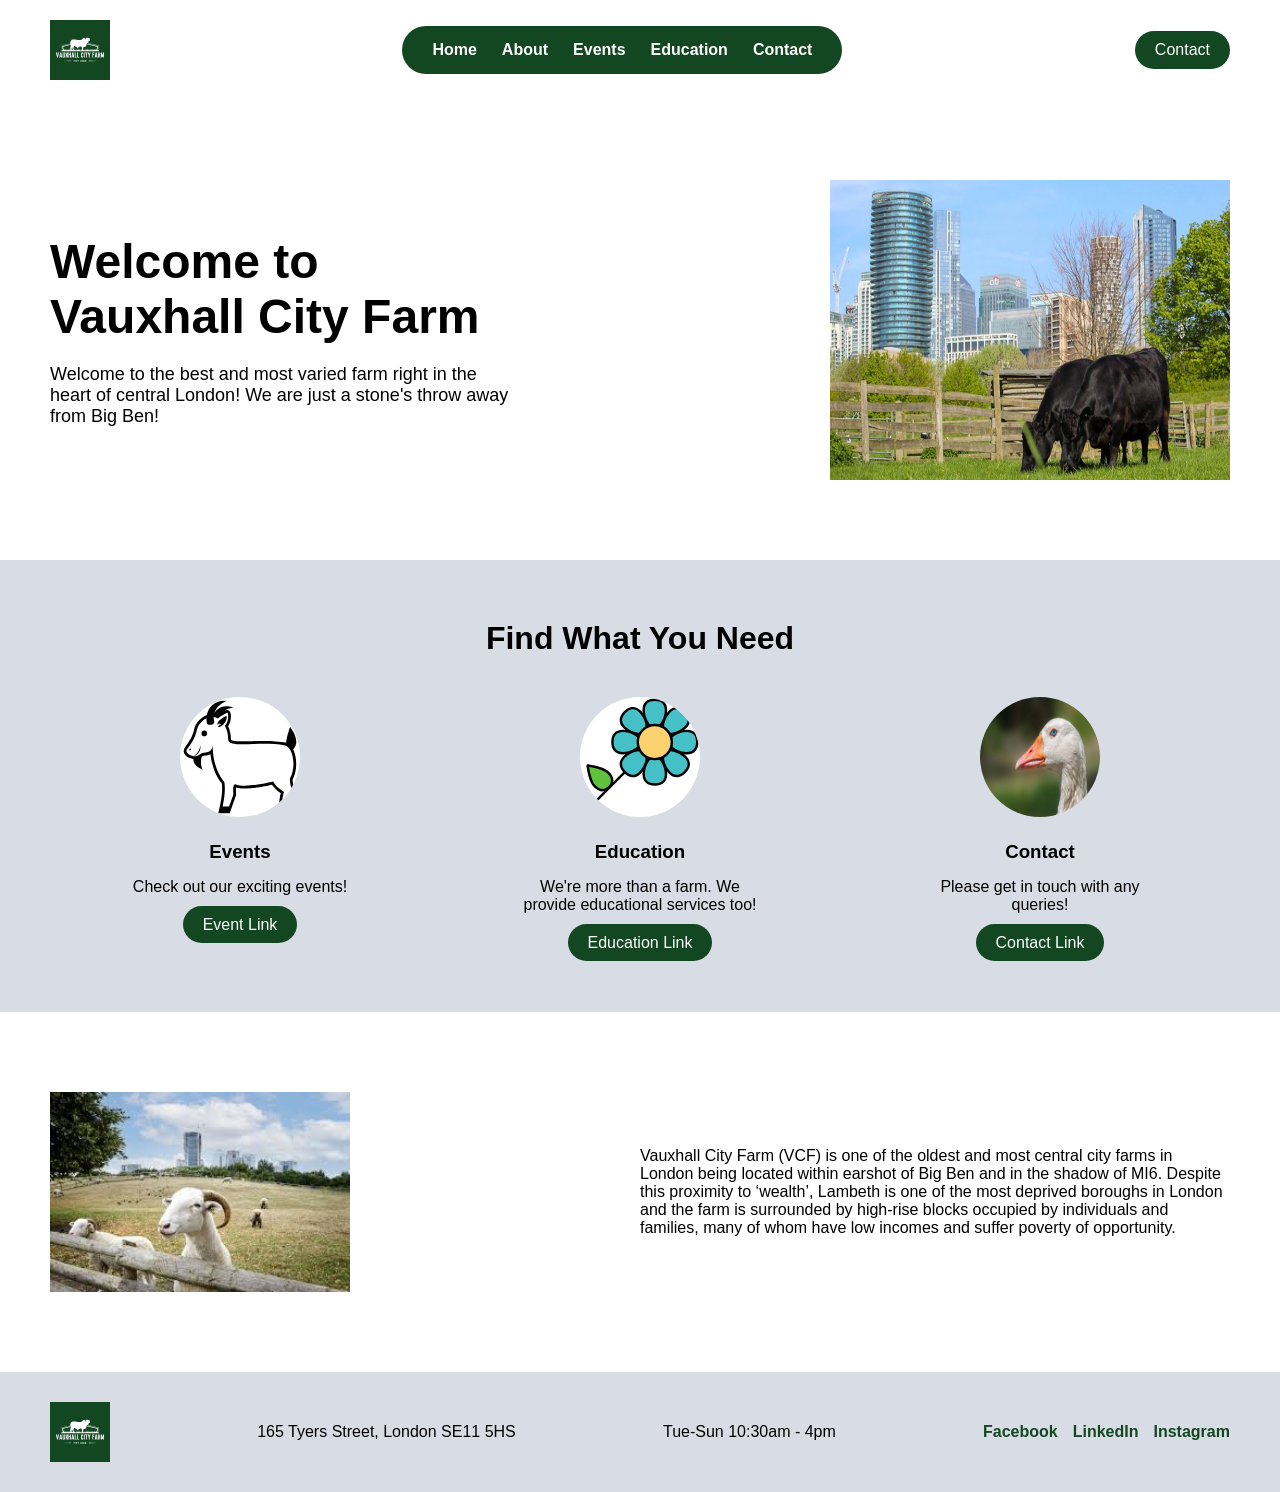
<file: index.html>
<!DOCTYPE html>
<html lang="en">
<head>
    <meta charset="UTF-8">
    <meta name="viewport" content="width=device-width, initial-scale=1.0">
    <title>Vauxhall City Farm</title>
    <link rel="stylesheet" href="style.css">
</head>
<body>

<header>
    <img class="logo-image" src="images/logo.svg" alt="VCF">

    <nav>
        <ul>
            <li><a href="index.html">Home</a></li>
            <li><a href="about.html">About</a></li>
            <li><a href="events.html">Events</a></li>
            <li><a href="education.html">Education</a></li>
            <li><a href="contact.html">Contact</a></li>
        </ul>
    </nav>

    <a href="contact.html" class="button">Contact</a>
</header>

<section class="hero">
    <div class="hero-text">
        <h1>Welcome to Vauxhall City Farm</h1>
        <p>Welcome to the best and most varied farm right in the heart of central London! We are just a stone's throw away from Big Ben!</p>
    </div>

    <img class="hero-image" src="images/city-farm.jpg" alt="city farm image">

</section>

<section class="section-grey">
    <h2 class="section-title">Find What You Need</h2>

    <div class="cards">

        <div class="card">
            <img class="card-image" src="images/goat.svg" alt="birthday">
            <h3>Events</h3>
            <p>Check out our exciting events!</p>
            <a href="events.html" class="button">Event Link</a>
        </div>

        <div class="card">
            <img class="card-image" src="images/flower.svg" alt="workshop">
            <h3>Education</h3>
            <p>We're more than a farm. We provide educational services too!</p>
            <a href="education.html" class="button">Education Link</a>
        </div>

        <div class="card">
            <img class="card-image" src="images/goose.webp">
            <h3>Contact</h3>
            <p>Please get in touch with any queries!</p>
            <a href="contact.html" class="button">Contact Link</a>
        </div>

    </div>
</section>

<section class="info-section">
    <img class="info-image" src="images/goat-in-city.jpg" alt="city photo">

    <div class="info-text">
        <p>
             Vauxhall City Farm (VCF) is one of the oldest and most central city farms in London being located within earshot of Big Ben and in the shadow of MI6.  Despite this proximity to ‘wealth’, Lambeth is one of the most deprived boroughs in London and the farm is surrounded by high-rise blocks occupied by individuals and families, many of whom have low incomes and suffer poverty of opportunity.
        </p>
    </div>
</section>

<footer>
    <img class="logo-image" src="images/logo.svg" alt="VCF">

    <div>
        <p>165 Tyers Street, London SE11 5HS</p>
    </div>

    <div>
        <p>Tue-Sun 10:30am - 4pm</p>
    </div>

    <div class="socials">
        <a href="#">Facebook</a>
        <a href="#">LinkedIn</a>
        <a href="#">Instagram</a>
    </div>
</footer>

</body>
</html>
</file>
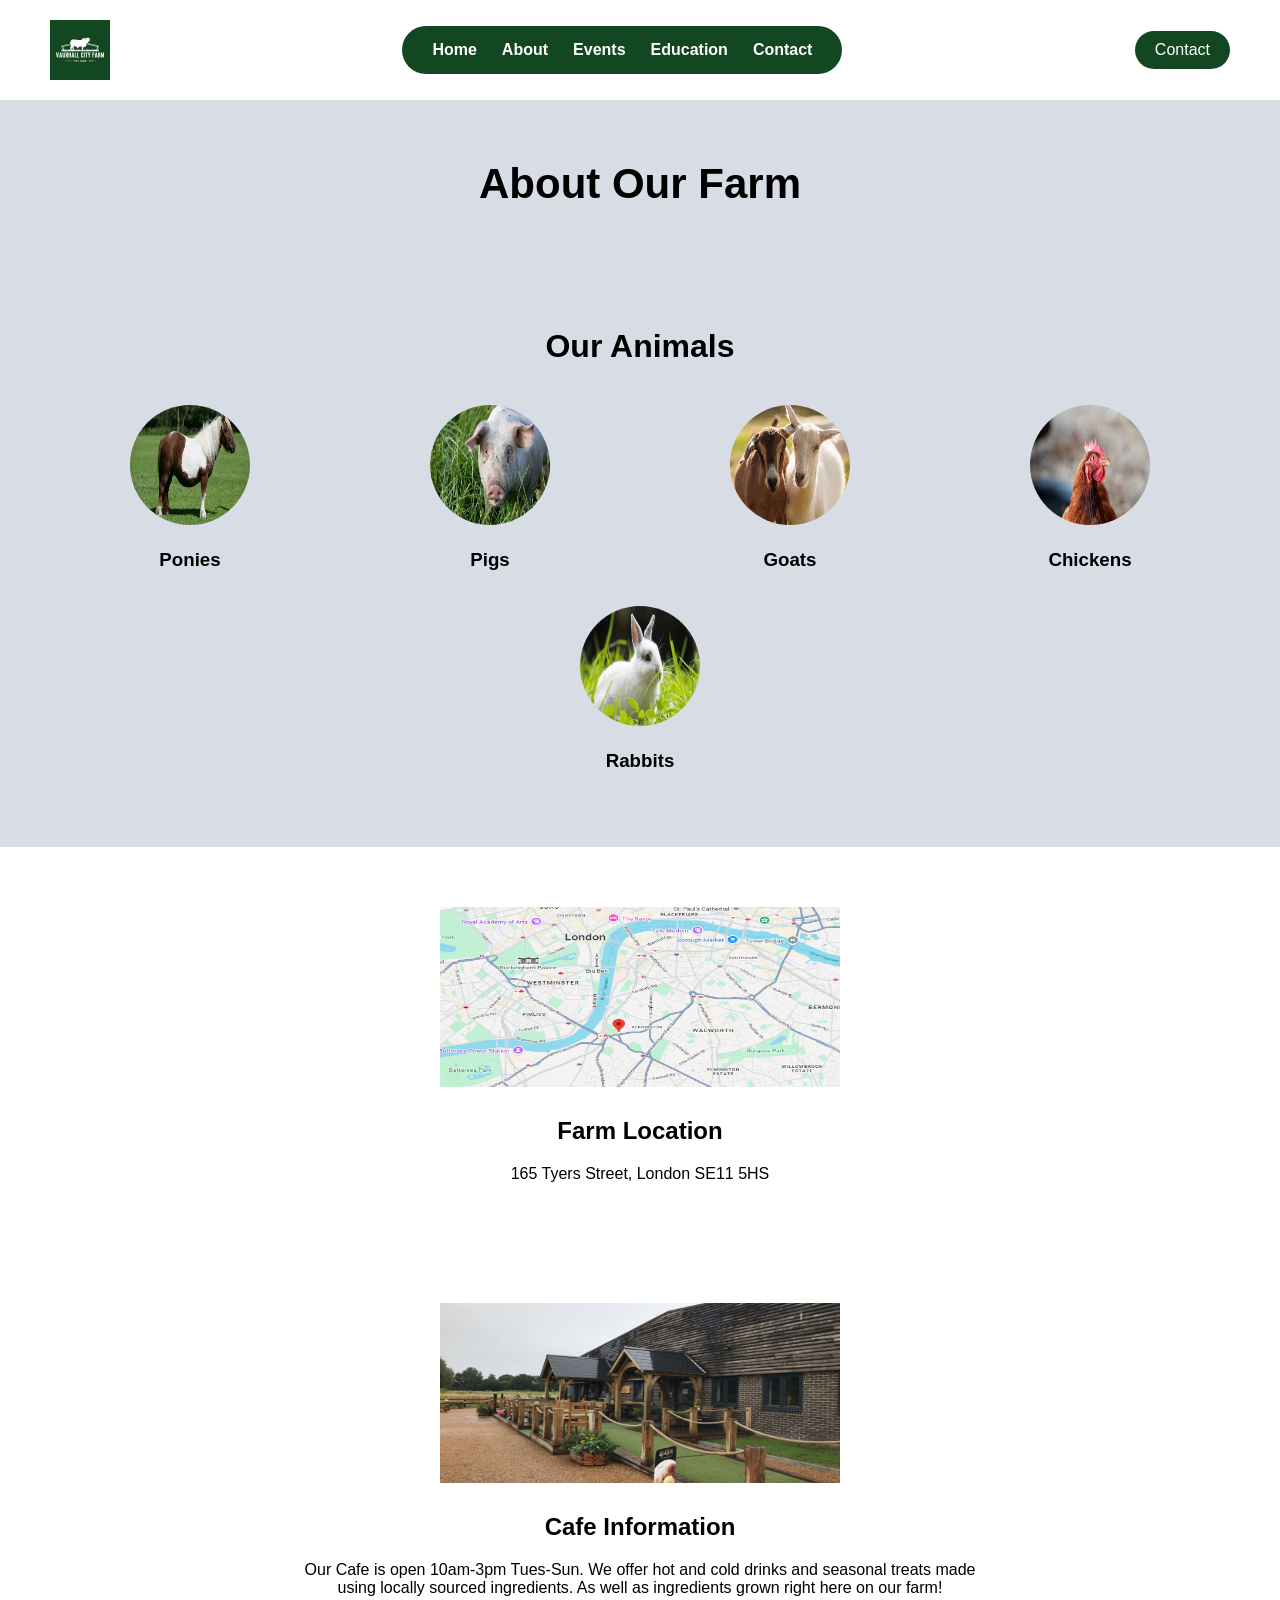
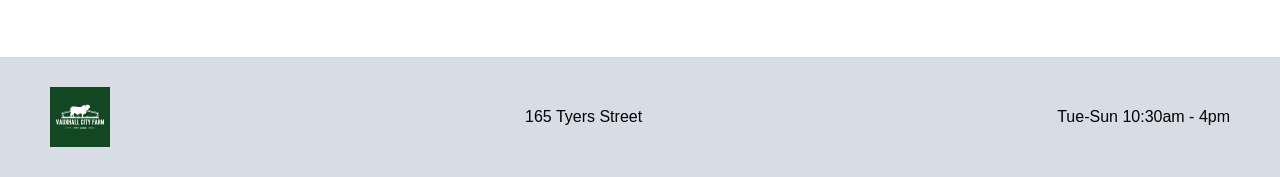
<file: about.html>
<!DOCTYPE html>
<html lang="en">
<head>
    <meta charset="UTF-8">
    <meta name="viewport" content="width=device-width, initial-scale=1.0">
    <title>About</title>
    <link rel="stylesheet" href="style.css">
</head>
<body>

<header>
    <img class="logo-image" src="images/logo.svg" alt="VCF">

    <nav>
        <ul>
            <li><a href="index.html">Home</a></li>
            <li><a href="about.html">About</a></li>
            <li><a href="events.html">Events</a></li>
            <li><a href="education.html">Education</a></li>
            <li><a href="contact.html">Contact</a></li>
        </ul>
    </nav>

    <a href="contact.html" class="button">Contact</a>
</header>

<h1 class="page-title">About Our Farm</h1>

<section class="section-grey">
    <h2 class="section-title">Our Animals</h2>

    <div class="cards">

        <div class="card">
            <img class="card-image" src="images/ponies.jpg">
            <h3>Ponies</h3>
        </div>

        <div class="card">
            <img class="card-image" src="images/pigs.jpg">
            <h3>Pigs</h3>
        </div>

        <div class="card">
            <img class="card-image" src="images/goats.jpg">
            <h3>Goats</h3>
        </div>

        <div class="card">
            <img class="card-image" src="images/chickens.jpg">
            <h3>Chickens</h3>
        </div>

        <div class="card">
            <img class="card-image" src="images/rabbits.jpg">
            <h3>Rabbits</h3>
        </div>

    </div>
</section>

<section class="content-section">
    <img class="content-image" src="images/map.png">

    <div class="content-text">
        <h2>Farm Location</h2>
        <p>165 Tyers Street, London SE11 5HS</p>
    </div>
</section>

<section class="content-section">
    <img class="content-image" src="images/cafe.jpg">

    <div class="content-text">
        <h2>Cafe Information</h2>
        <p>Our Cafe is open 10am-3pm Tues-Sun. We offer hot and cold drinks and seasonal treats made using locally sourced ingredients. As well as ingredients grown right here on our farm!</p>
    </div>
</section>

<footer>
    <img class="logo-image" src="images/logo.svg" alt="VCF">
    <div><p>165 Tyers Street</p></div>
    <div><p>Tue-Sun 10:30am - 4pm</p></div>
</footer>

</body>
</html>
</file>
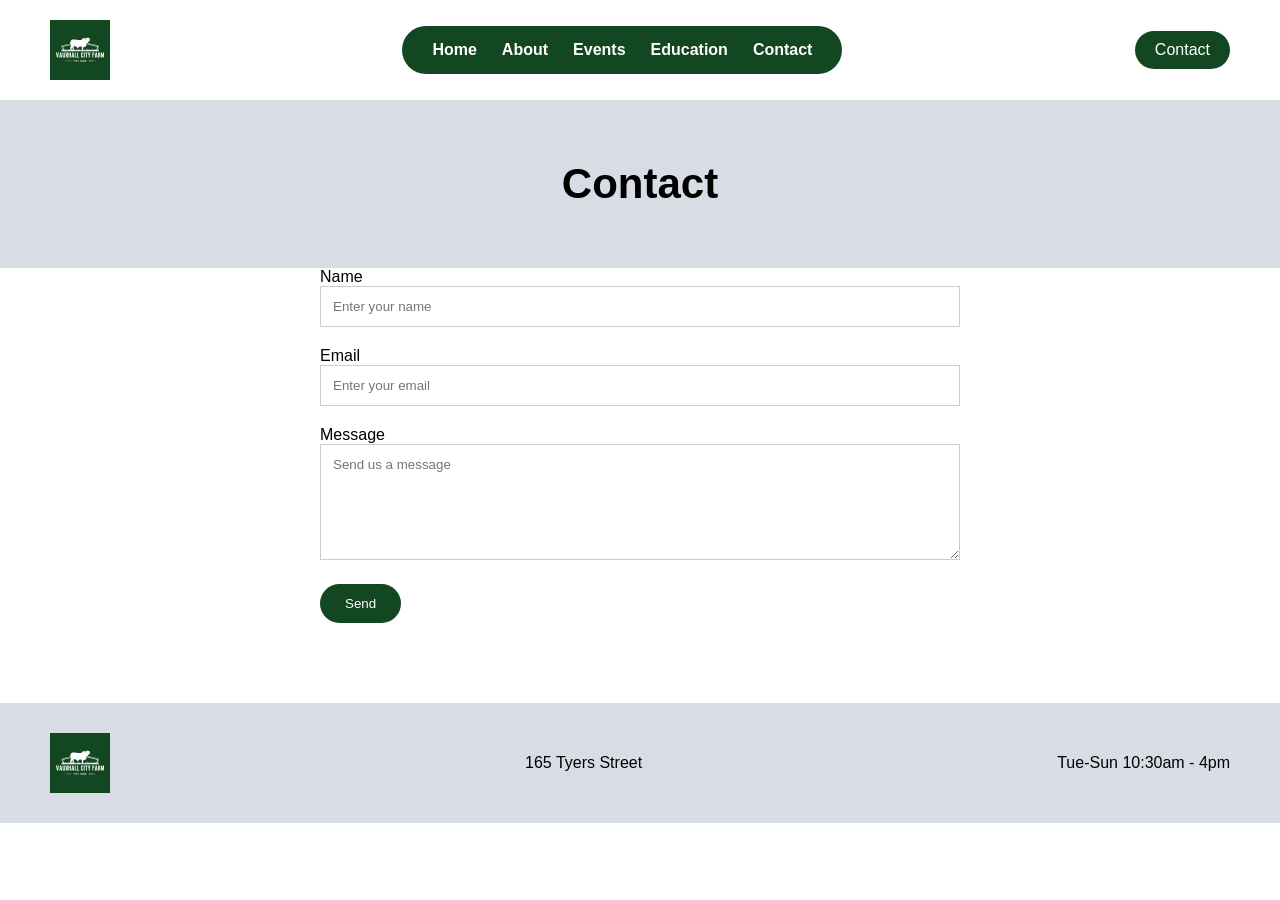
<file: contact.html>
<!DOCTYPE html>
<html lang="en">
<head>
    <meta charset="UTF-8">
    <meta name="viewport" content="width=device-width, initial-scale=1.0">
    <title>Contact</title>
    <link rel="stylesheet" href="style.css">
</head>
<body>

<header>
    <img class="logo-image" src="images/logo.svg" alt="VCF">

    <nav>
        <ul>
            <li><a href="index.html">Home</a></li>
            <li><a href="about.html">About</a></li>
            <li><a href="events.html">Events</a></li>
            <li><a href="education.html">Education</a></li>
            <li><a href="contact.html">Contact</a></li>
        </ul>
    </nav>

    <a href="contact.html" class="button">Contact</a>
</header>

<h1 class="page-title">Contact</h1>

<form>
    <label>Name</label>
    <input type="text" placeholder="Enter your name">

    <label>Email</label>
    <input type="email" placeholder="Enter your email">

    <label>Message</label>
    <textarea rows="6" placeholder="Send us a message"></textarea>

    <button type="submit">Send</button>
</form>

<footer>
    <img class="logo-image" src="images/logo.svg" alt="VCF">
    <div><p>165 Tyers Street</p></div>
    <div><p>Tue-Sun 10:30am - 4pm</p></div>
</footer>

</body>
</html>
</file>
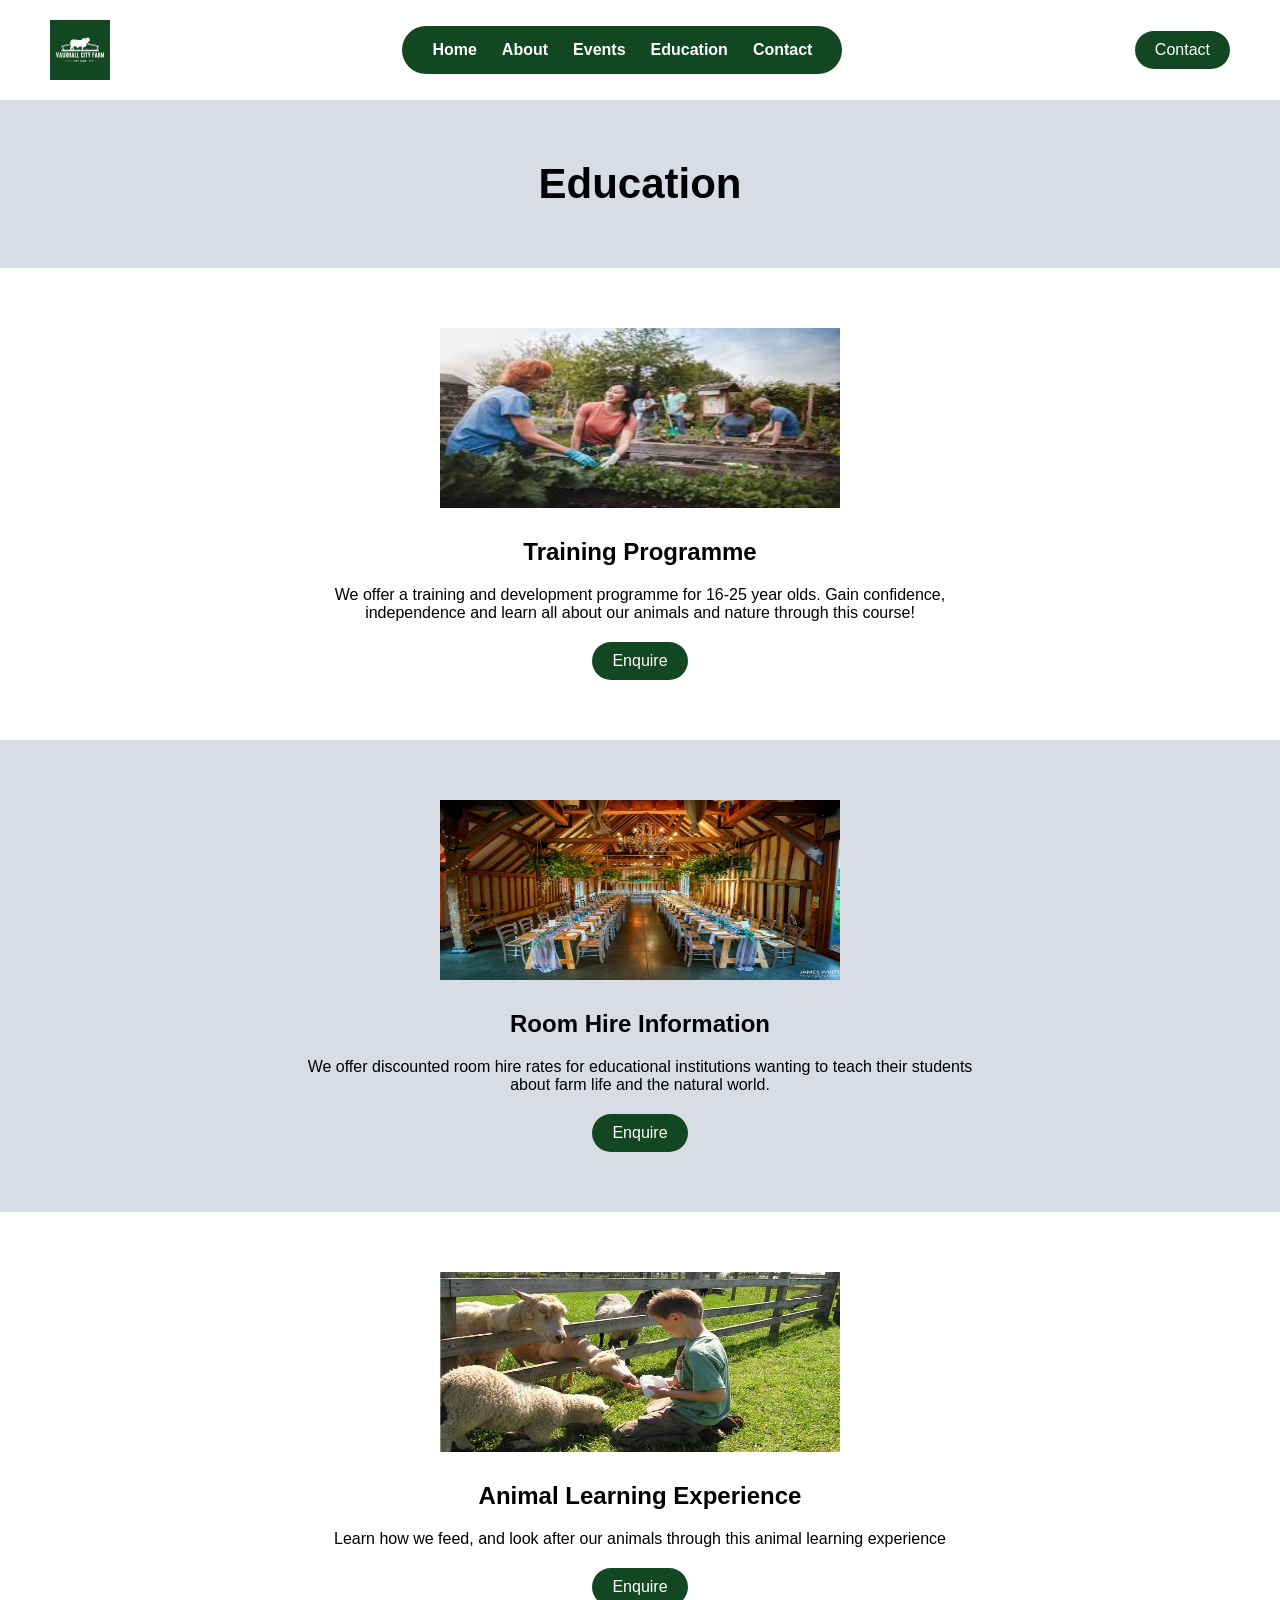
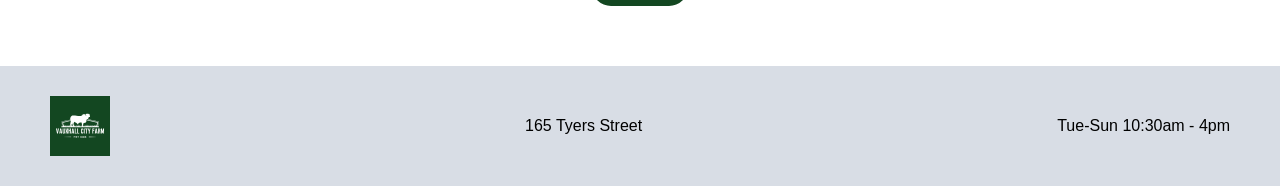
<file: education.html>
<!DOCTYPE html>
<html lang="en">
<head>
    <meta charset="UTF-8">
    <meta name="viewport" content="width=device-width, initial-scale=1.0">
    <title>Education</title>
    <link rel="stylesheet" href="style.css">
</head>
<body>

<header>
    <img class="logo-image" src="images/logo.svg" alt="VCF">

    <nav>
        <ul>
            <li><a href="index.html">Home</a></li>
            <li><a href="about.html">About</a></li>
            <li><a href="events.html">Events</a></li>
            <li><a href="education.html">Education</a></li>
            <li><a href="contact.html">Contact</a></li>
        </ul>
    </nav>

    <a href="contact.html" class="button">Contact</a>
</header>

<h1 class="page-title">Education</h1>

<section class="content-section">
    <img class="content-image" src="images/training.jpg">

    <div class="content-text">
        <h2>Training Programme</h2>
        <p>We offer a training and development programme for 16-25 year olds. Gain confidence, independence and learn all about our animals and nature through this course!</p>
        <a href="contact.html" class="button">Enquire</a>
    </div>
</section>

<section class="section-grey content-section">
    <img class="content-image" src="images/barn.jpg">

    <div class="content-text">
        <h2>Room Hire Information</h2>
        <p>We offer discounted room hire rates for educational institutions wanting to teach their students about farm life and the natural world.</p>
        <a href="contact.html" class="button">Enquire</a>
    </div>
</section>

<section class="content-section">
    <img class="content-image" src="images/vip.jpg">

    <div class="content-text">
        <h2>Animal Learning Experience</h2>
        <p>Learn how we feed, and look after our animals through this animal learning experience</p>
        <a href="contact.html" class="button">Enquire</a>
    </div>
</section>

<footer>
    <img class="logo-image" src="images/logo.svg" alt="VCF">
    <div><p>165 Tyers Street</p></div>
    <div><p>Tue-Sun 10:30am - 4pm</p></div>
</footer>

</body>
</html>
</file>
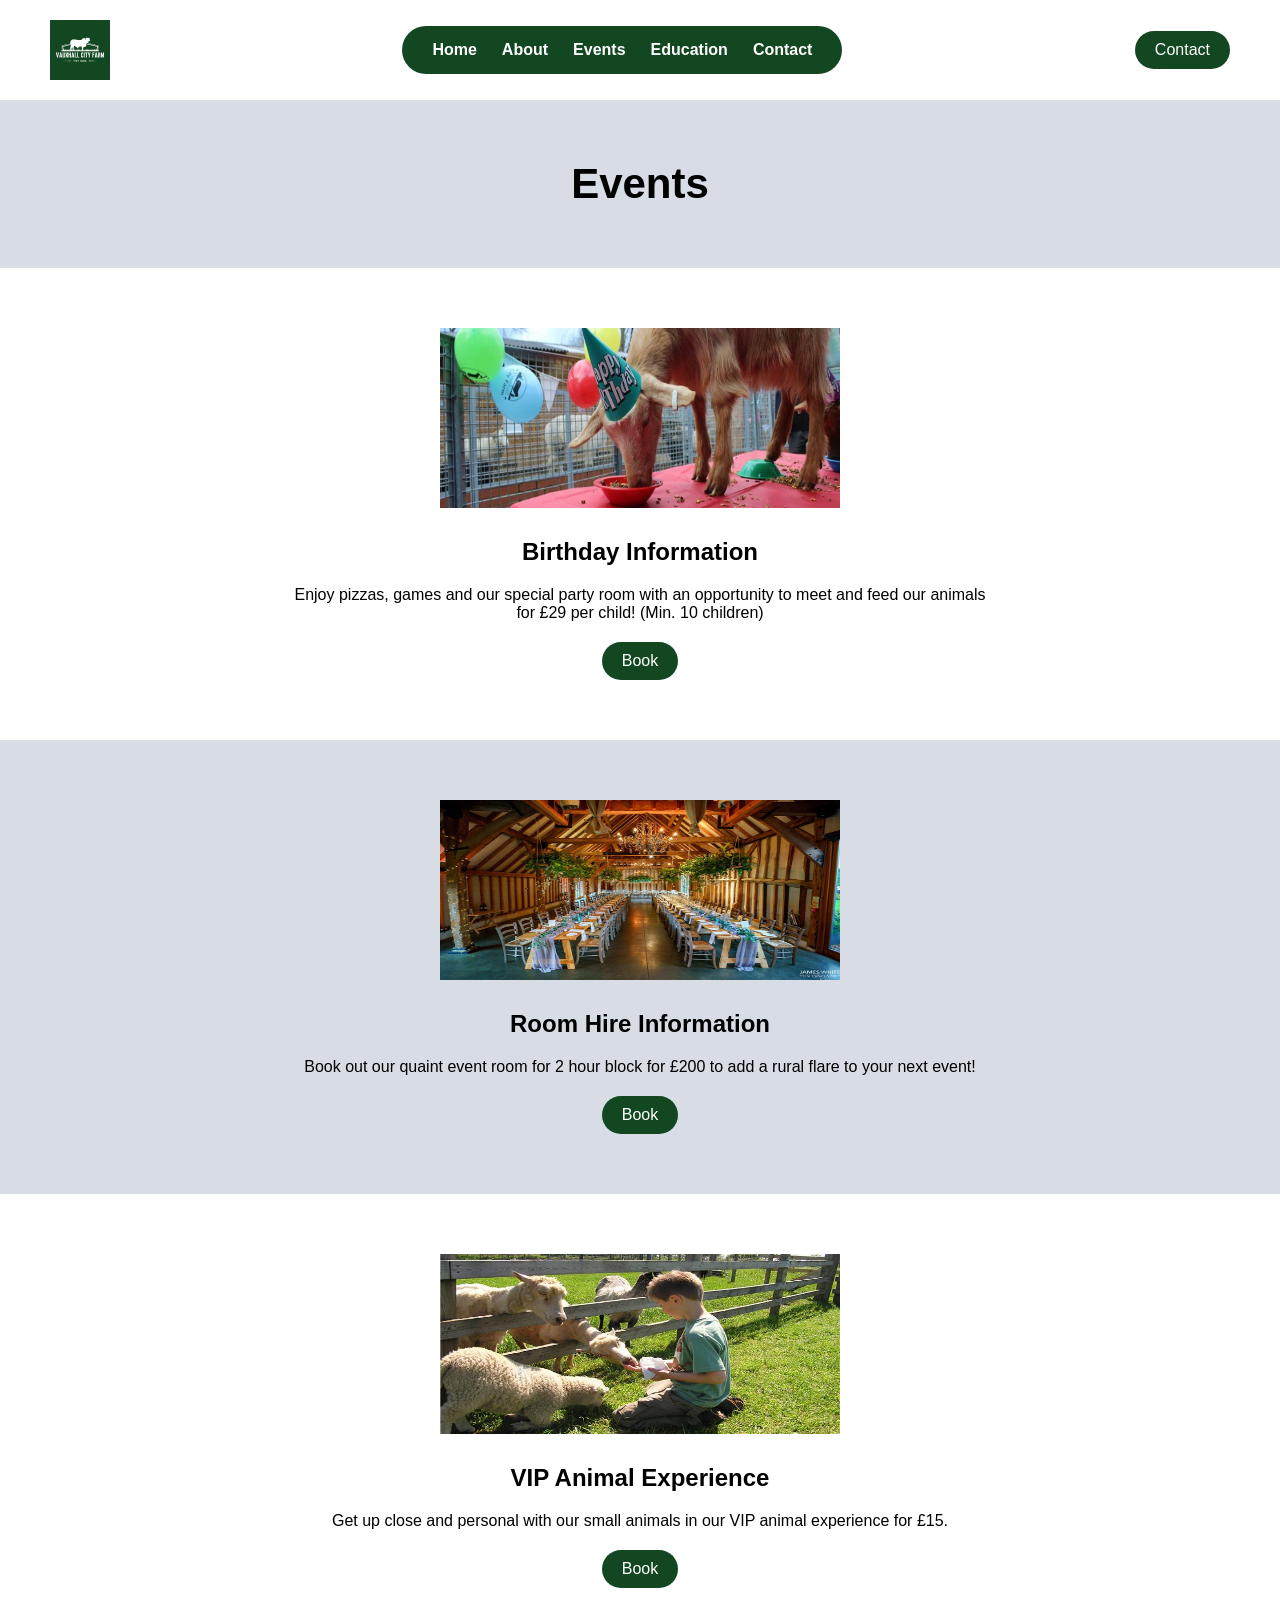
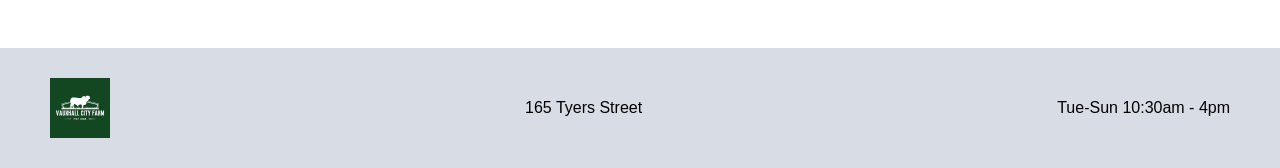
<file: events.html>
<!DOCTYPE html>
<html lang="en">
<head>
    <meta charset="UTF-8">
    <meta name="viewport" content="width=device-width, initial-scale=1.0">
    <title>Events</title>
    <link rel="stylesheet" href="style.css">
</head>
<body>

<header>
    <img class="logo-image" src="images/logo.svg" alt="VCF">

    <nav>
        <ul>
            <li><a href="index.html">Home</a></li>
            <li><a href="about.html">About</a></li>
            <li><a href="events.html">Events</a></li>
            <li><a href="education.html">Education</a></li>
            <li><a href="contact.html">Contact</a></li>
        </ul>
    </nav>

    <a href="contact.html" class="button">Contact</a>
</header>

<h1 class="page-title">Events</h1>

<section class="content-section">
    <img class="content-image" src="images/birthday.jpg">

    <div class="content-text">
        <h2>Birthday Information</h2>
        <p>Enjoy pizzas, games and our special party room with an opportunity to meet and feed our animals for £29 per child! (Min. 10 children)</p>
        <a href="contact.html" class="button">Book</a>
    </div>
</section>

<section class="section-grey content-section">
    <img class="content-image" src="images/barn.jpg">

    <div class="content-text">
        <h2>Room Hire Information</h2>
        <p>Book out our quaint event room for 2 hour block for £200 to add a rural flare to your next event!</p>
        <a href="contact.html" class="button">Book</a>
    </div>
</section>

<section class="content-section">
    <img class="content-image" src="images/vip.jpg">

    <div class="content-text">
        <h2>VIP Animal Experience</h2>
        <p>Get up close and personal with our small animals in our VIP animal experience for £15.</p>
        <a href="contact.html" class="button">Book</a>
    </div>
</section>

<footer>
    <img class="logo-image" src="images/logo.svg" alt="VCF">
    <div><p>165 Tyers Street</p></div>
    <div><p>Tue-Sun 10:30am - 4pm</p></div>
</footer>

</body>
</html>
</file>
<file: style.css>
* {
    margin: 0;
    padding: 0;
    box-sizing: border-box;
    font-family: Arial, sans-serif;
}

body {
    background-color: white;
    color: #000;
}

header {
    display: flex;
    justify-content: space-between;
    align-items: center;
    padding: 20px 50px;
    background-color: white;
}

.logo-image {
    height: 60px;
    width: 60px;
}

.logo {
    font-size: 22px;
    font-weight: bold;
    color: #134721;
}

nav ul {
    list-style: none;
    display: flex;
    gap: 25px;
    align-items: center;
}

nav {
    background-color: #134721;
    padding: 15px 30px;
    border-radius: 30px;
}

nav ul li {
    display: inline-block;
}

nav ul li a {
    text-decoration: none;
    color: white;
    font-weight: bold;
}

nav ul li a:hover {
    color: #820F77;
}

.button {
    background-color: #134721;
    color: white;
    padding: 10px 20px;
    border-radius: 20px;
    text-decoration: none;
}

.hero {
    display: flex;
    justify-content: space-between;
    align-items: center;
    padding: 80px 50px;
}

.hero-text {
    width: 40%;
}

.hero-text h1 {
    font-size: 48px;
    margin-bottom: 20px;
}

.hero-text p {
    font-size: 18px;
}

.hero-image {
    width: 400px;
    height: 300px;
    background-color: #ddd;
    display: flex;
    align-items: center;
    justify-content: center;
}

.section-grey {
    background-color: #d8dde5;
    padding: 60px 50px;
}

.section-title {
    text-align: center;
    margin-bottom: 40px;
    font-size: 32px;
}

.cards {
    display: flex;
    justify-content: space-around;
    flex-wrap: wrap;
    gap: 20px;
}

.card {
    text-align: center;
    width: 250px;
}

.card-image {
    width: 120px;
    height: 120px;
    background-color: white;
    border-radius: 50%;
    margin: 0 auto 20px;
}

.card h3 {
    margin-bottom: 15px;
}

.card p {
    margin-bottom: 20px;
}

.info-section {
    display: flex;
    justify-content: space-between;
    align-items: center;
    padding: 80px 50px;
}

.info-image {
    width: 300px;
    height: 200px;
    background-color: #ddd;
}

.info-text {
    width: 50%;
}

footer {
    background-color: #d8dde5;
    padding: 30px 50px;
    display: flex;
    justify-content: space-between;
    align-items: center;
}

.socials {
    display: flex;
    gap: 15px;
}

.socials a {
    text-decoration: none;
    color: #134721;
    font-weight: bold;
}

.page-title {
    text-align: center;
    padding: 60px 0;
    font-size: 42px;
    background-color: #D8DDE5;
}

.content-section {
    display: flex;
    justify-content: space-between;
    align-items: center;
    padding: 60px 50px;
}

.content-text {
    width: 80%;
    max-width: 700px;

    display: flex;
    flex-direction: column;
    align-items: center;
    gap: 20px;
}

.content-image {
    width: 250px;
    height: 180px;
    background-color: #ddd;
}

form {
    width: 50%;
    margin: auto;
    padding-bottom: 80px;
}

form input,
form textarea {
    width: 100%;
    padding: 12px;
    margin-bottom: 20px;
    border: 1px solid #ccc;
}

form button {
    background-color: #134721;
    color: white;
    padding: 12px 25px;
    border: none;
    border-radius: 20px;
    cursor: pointer;
}

form button:hover {
    background-color: #820F77;
}

@media screen and (max-width: 768px) {

    header {
        flex-direction: column;
        gap: 20px;
        padding: 20px;
    }

    nav {
        width: 100%;
    }

    nav ul {
        flex-direction: column;
        gap: 15px;
        text-align: center;
    }

    .hero {
        flex-direction: column;
        text-align: center;
        padding: 40px 20px;
        gap: 30px;
    }

    .hero-text {
        width: 100%;
    }

  .hero-text h1 {
        font-size: 36px;
    }

    .hero-image {
        width: 100%;
        max-width: 350px;
        height: 250px;
    }

    .cards {
        flex-direction: column;
        align-items: center;
    }

    .card {
        width: 90%;
    }
    
    .info-section {
        flex-direction: column;
        text-align: center;
        gap: 30px;
        padding: 40px 20px;
    }

    .info-text {
        width: 100%;
    }

    .content-section {
        padding: 40px 20px;
    }

    .content-text {
        width: 100%;
    }

    .content-image {
        width: 100%;
        max-width: 300px;
    }

    form {
        width: 90%;
    }
 footer {
        flex-direction: column;
        gap: 20px;
        text-align: center;
        padding: 30px 20px;
    }

    .socials {
        justify-content: center;
    }
}
    .content-section {
        flex-direction: column;
        text-align: center;
        gap: 30px;
    }

    .content-image {
        width: 100%;
        max-width: 400px;
    }

    .content-text {
        width: 100%;
        max-width: 700px;

        display: flex;
        flex-direction: column;
        align-items: center;
        gap: 20px;
    }
}
</file>
